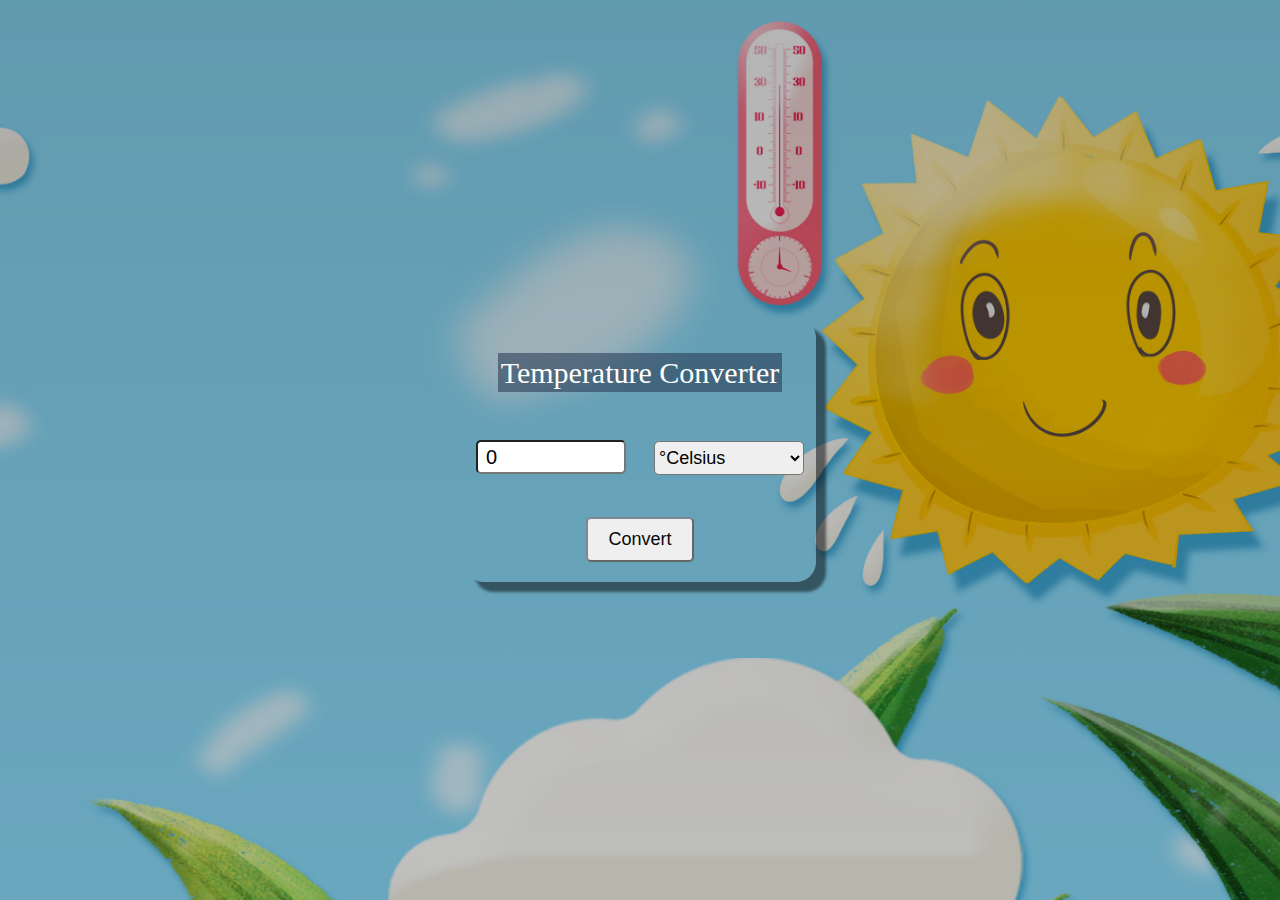
<file: Task_3/home.html>
<!DOCTYPE html>
<html lang="en">
<head>
    <meta charset="UTF-8">
    <meta http-equiv="X-UA-Compatible" content="IE=edge">
    <meta name="viewport" content="width=device-width, initial-scale=1.0">
    <link rel="stylesheet" href="style.css">
    <title>Temperature Converter</title>
</head>

<body>
    <div class="container">
        
        <form id="tempConvert" onsubmit="calculateTemp(); return false">
            <label for="temp">Temperature Converter</label>
            <br>
            <input type="number" name="temp" id="temp" value="0">
            <select name="temp_diff" id="temp_diff">
                <option value="cel">&#176;Celsius</option>
                <option value="fah">&#176;Fahrenheit</option>
            </select>
            <br>
            <input type="submit" name="temp" id="submit" value="Convert">
            <br>
            <span id="result"></span>
        </form>

    </div>
    
    <script src="script.js"></script>
</body>

</html>
</file>
<file: Task_3/style.css>
* {
    box-sizing: border-box;
    padding: 0;
    margin: 0;
}
.container{
    width: 100%;
    height: 100vh;
    background-image: linear-gradient(rgba(0, 0, 0, 0.294),rgba(0, 0, 0, 0.235)), url(temperture.jpg);
    background-size: cover;
    background-position: center;
}
.container {
    display: flex;
    justify-content: center;
    align-items: center;
    text-align: center;
}
#tempConvert {
    
    border-radius: 20px ;
    box-shadow: 10px 10px 3px rgba(2, 5, 8, 0.497) ;
}
label {
    padding: 3px;
    font-size: 30px;
    line-height: 110px;
    background-color:rgba(41, 58, 84, 0.571);
    color: white;
}

#temp {
    width: 150px;
    height: 34px;
    border-radius: 5px;
    margin: 12px;
    padding: 8px;
    font-size: 20px;
    font-weight: 500;
    outline: none;
}

#temp_diff {
    width: 150px;
    height: 34px;
    border-radius: 5px;
    margin: 12px;
    font-size: 18px;
    font-weight: 500;
    outline: none;
}

#submit {
    display: inline-block;
    border-radius: 5px;
    border-color: rgba(41, 58, 84, 0.571);
    margin: 30px 0 20px 0;
    font-size: 18px;
    color: #080808;
    
    padding: 10px 20px;
    cursor: pointer;
    transition: background 0.5s;
}
#submit:hover{
    display: inline-block;
    background: rgba(41, 58, 84, 0.571);
}
#result{
    font-size: 27px;
}
</file>
